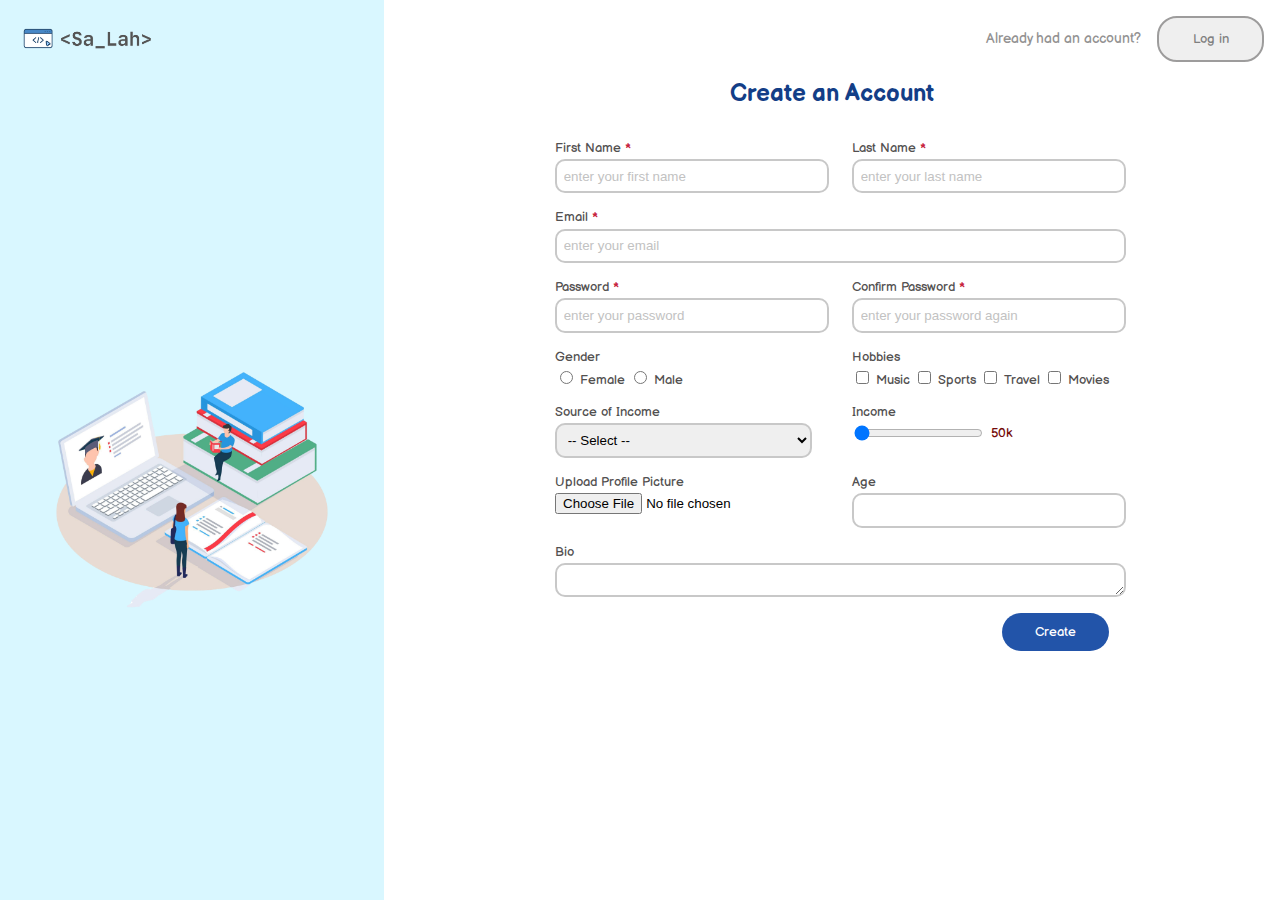
<file: exercise 2/index.html>
<!DOCTYPE html>
<html lang="en">
<head>
    <meta charset="UTF-8">
    <meta name="viewport" content="width=device-width, initial-scale=1.0">
    <title>Form</title>
    <link href="https://fonts.googleapis.com/css2?family=Balsamiq+Sans:ital,wght@0,400;0,700;1,400;1,700&family=Convergence&family=Poppins:ital,wght@0,100;0,200;0,300;0,400;0,500;0,600;0,700;0,800;0,900;1,100;1,200;1,300;1,400;1,500;1,600;1,700;1,800;1,900&family=Sniglet:wght@400;800&family=Sour+Gummy:ital,wght@0,100..900;1,100..900&family=Source+Sans+3:ital,wght@0,200..900;1,200..900&family=Tilt+Neon&family=Ubuntu:ital,wght@0,300;0,400;0,500;0,700;1,300;1,400;1,500;1,700&display=swap" rel="stylesheet">
    <link rel="stylesheet" href="style.css">
</head>
<body>
    <section class="left_side">
            <img class="logo" src="images/Sa_Lah (10 x 5 cm).png" alt="logo">
            <div class="pic_container"><img class="picture" src="images/pic.png" alt="picture"></div>
    </section>
    <section class="right_side">
        <div class="header">
            <p>Already had an account?</p>
            <button class="log_in"><span class="log_font">Log in</span></button>
        </div>
        <div class="title">
            <h1>Create an Account</h1>
        </div>
        <div class="form">
            <form>
                <div class="input">
                    <label for="first_name">First Name <span class="required_star">*</span></label>
                    <input type="text" id="first_name" class="box" required placeholder="enter your first name">
                </div>
                <div class="input">
                    <label for="last_name">Last Name <span class="required_star">*</span></label>
                    <input type="text" id="last_name" class="box" required placeholder="enter your last name">
                </div>
                <div class="input" id="input_email">
                    <label for="email">Email <span class="required_star">*</span></label>
                    <input type="text" id="email" class="box" required placeholder="enter your email">
                </div>
                <div class="input">
                    <label for="password">Password <span class="required_star">*</span></label>
                    <input type="password" id="password" class="box" required placeholder="enter your password">
                </div>
                <div class="input">
                    <label for="c_password">Confirm Password <span class="required_star">*</span></label>
                    <input type="password" id="c_password" class="box" required placeholder="enter your password again">
                </div>
                <div class="input">
                    <label for="gender">Gender</label>
                    <div class="gender">
                        <input type="radio" id="female">
                        <label for="female">Female</label>
    
                        <input type="radio" id="male">
                        <label for="male">Male</label>
                    </div>
                </div>
                <div class="input">
                    <label for="hobby">Hobbies</label>
                    <div class="hobby">
                        <input type="checkbox" id="music">
                        <label for="music">Music</label>
                        <input type="checkbox" id="sport">
                        <label for="sport">Sports</label>
                        <input type="checkbox" id="travel">
                        <label for="travel">Travel</label>
                        <input type="checkbox" id="movie">
                        <label for="movie">Movies</label>
                    </div>
                </div>
                <div class="input">
                    <label for="sourceOfIncome">Source of Income</label>
                    <select name="employed" id="sourceOfIncome">
                        <!-- make it select nth by default when user first enter the form -->
                        <option value="" selected disabled hidden class="info">-- Select --</option>
                        <option value="employed" class="info">Employed</option>
                        <option value="unemployed" class="info">Unemployed</option>
                        <option value="student" class="info">Student</option>
                    </select>
                </div>
                <div class="input">
                    <label for="income">Income</label>
                    <div class="range"><input type="range" id="income" min="0" max="50k" value="0">50k</div>
                </div>
                <div class="input">
                    <label for="pfPic">Upload Profile Picture</label>
                    <input type="file" id="pfPic">
                </div>
                <div class="input">
                    <label for="age">Age</label>
                    <input type="number" id="age" class="box" min="0" max="120">
                </div>
                <div class="input" id="input_bio">
                    <label for="bio">Bio</label>
                    <textarea name="bio" id="bio" class="box"></textarea>
                </div>
                <div class="submit"><button class="create">Create</button></div>
            </form>
        </div>
    </section>
</body>
</html>
</file>
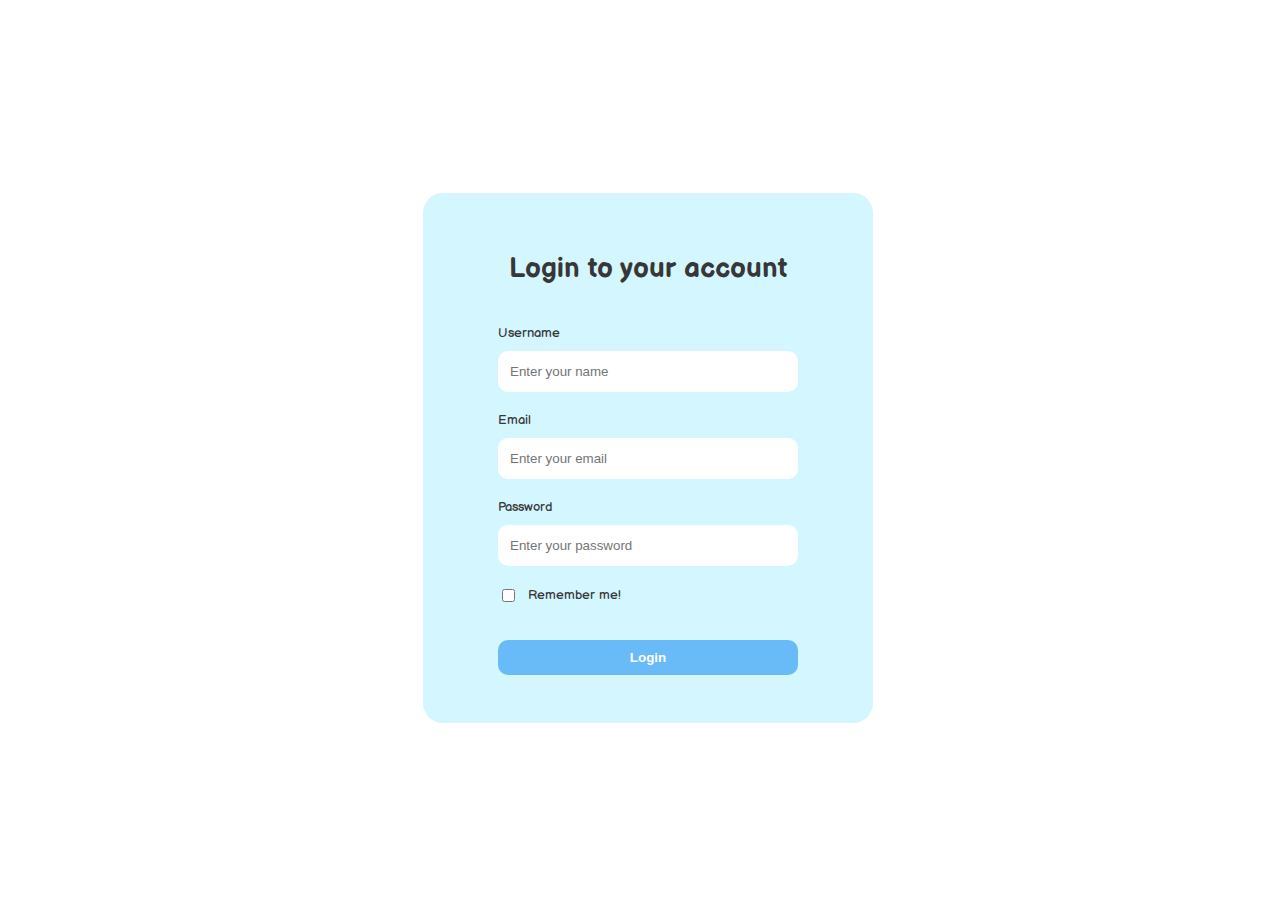
<file: exercise_1/ex_1.html>
<!DOCTYPE html>
<html lang="en">
<head>
    <meta charset="UTF-8">
    <meta name="viewport" content="width=device-width, initial-scale=1.0">
    <link href="https://fonts.googleapis.com/css2?family=Balsamiq+Sans:ital,wght@0,400;0,700;1,400;1,700&family=Convergence&family=Poppins:ital,wght@0,100;0,200;0,300;0,400;0,500;0,600;0,700;0,800;0,900;1,100;1,200;1,300;1,400;1,500;1,600;1,700;1,800;1,900&family=Sniglet:wght@400;800&family=Sour+Gummy:ital,wght@0,100..900;1,100..900&family=Source+Sans+3:ital,wght@0,200..900;1,200..900&family=Tilt+Neon&family=Ubuntu:ital,wght@0,300;0,400;0,500;0,700;1,300;1,400;1,500;1,700&display=swap" rel="stylesheet">
    <title>Document</title>
</head>
<style>
    body, .login_info, .name, form{
        display: flex;
        flex-direction: column;
    }
    body {
        width: 100vw;
        height: 100vh;
        justify-content: center;
        align-items: center;
    }
    h1 {
        font-family: "Balsamiq Sans";
        font-size: 28px;
        color: rgb(56, 55, 55);
        margin: 0px;
        margin-top: 10px;
    }
    label {
        font-family: "Balsamiq Sans";
        color: rgb(56, 55, 55);
        font-size: 13px;
    }
    .login_info {
        background-color: #D4F6FF;
        border-radius: 20px;
        height: 530px;
        width: 450px;
        justify-content: center;
        align-items: center;
        gap: 40px;
    }
    .name {
        gap: 10px;
        width: 300px;
    }
    .input_name {
        height: 35px;
        padding-left: 10px;
        border-radius: 10px;
        border: 2px solid white;
    }
    .input_name:hover {
        border: 2px solid #68bbf6;
        box-shadow: none;
    }
    .input_name:focus {
        outline: none;
        border-color: rgb(7, 7, 164);
    }
    .rememberMe{
        display: flex;
        align-items: center;
        gap: 10px;
    }
    .check:checked {
        accent-color: black;
    }
    .logIn {
        width: 300px;
        height: 35px;
        border-radius: 10px;
        background-color: #68bbf6;
        border-style: none;
        color: white;
        font-weight: bold;
    }
    .log_in {
        margin-top: 15px;
    }
    .logIn:hover {
        background-color: #8acaf8;
        cursor: pointer;
    }
    form {
        gap: 20px;
    }
    
</style>
<body>
    <div class="login_info">
        <h1>Login to your account</h1>
        <form>
            <div class="name">
                <label>Username</label>
                <input type="text" class="input_name" placeholder="Enter your name">
            </div>
            <div class="name">
                <label>Email</label>
                <input type="text" class="input_name" placeholder="Enter your email">
            </div>
            <div class="name">
                <label>Password</label>
                <input type="text" class="input_name" placeholder="Enter your password">
            </div>
            <div class="rememberMe">
                <input type="checkbox" class="check">
                <label>Remember me!</label>
            </div>
            <div class="log_in">
                <input type="button" value="Login" class="logIn">
            </div>
        </form>
    </div>
</body>
</html>
</file>
<file: exercise 2/style.css>
body, html {
    width: 100vw;
    height: 100vh;
    margin: 0px;
    padding: 0px;
    display: flex;
}

/* left side styling */
.left_side {
    display: grid;
    grid-template-columns: 1fr;
    grid-template-rows: 10% 1fr;
    width: 30%;
    height: 100%; 
    margin: 0px;
    padding: 0px;
    background-color: #d4f6ffe3;
}

.logo {
    width: 40%;
    padding-left: 1em;
}

.pic_container {
    display: flex;
    justify-content: center;
    align-items: center;
}

.picture {
    width: 80%;
}


/* right side styling */
.right_side {
    width: 70vw;
    height: 100%;
    display: flex;
    flex-direction: column;
    justify-content: flex-start;
    align-items: center;
}

form {
    display: grid;
    grid-template-columns: repeat(2, 1fr);
    justify-content: center;
    padding: 2em;
    column-gap: 2.5em;
    row-gap: 1em;
}
.header {
    width: 100%;
    display: grid;
    grid-template-columns: auto auto;
    justify-content: flex-end;
    gap: 1em;
    margin-top: 1em;
    margin-right: 2em;
}
h1 {
    margin: 0px;
    margin-top: 0.7em;
    padding: 0px;
    color: #133E87;
    font-size: 1.5em;
}
p {
    font-size: 0.9em;
    color: rgb(147, 146, 146);

}
h1, label, p, .log_font, .info {
    font-family: "Balsamiq Sans";
}
label {
    font-size: 0.8em;
    color: rgb(82, 80, 80);
}
.required_star {
    color: #C7253E;
}
.input {
    display: flex;
    flex-direction: column;
    width: 100%;
    height: 100%;
    gap: 0.2em;
}

/* span email and bio */
#input_email, #input_bio, .submit {
    grid-column: span 2;
}


/*input box */
.box {
    width: 100%;
    height: 1.3em;
}
.box,#sourceOfIncome:hover {
    border: 2px solid gray;
}
.box:focus {
    outline: none;
    border: 2px solid #1F509A;
}
::placeholder {
    color: rgb(194, 194, 194);
}

/* log in button */
.log_in, .create {
    padding: 0.8em;
    width: 8em;
    border-radius: 20px;
    border: 2px solid rgb(157, 156, 156);
}
.log_font, .info{
    color: gray;
}
.box, #sourceOfIncome {
    padding: 0.5em;
    border-radius: 10px;
    border: 2px solid rgb(200, 200, 200);
}
.submit{
    display: flex;
    justify-content: flex-end;
}
.create {
    background-color: #2254a9;
    border-style: none;
    color: white;
    font-family: "Balsamiq Sans";
}
.create:hover {
    background-color: #2254a9ac;
}
.range {
    display: flex;
    align-items: center;
    gap: 0.5em;
    font-family: "Balsamiq Sans";
    font-size: 0.8em;
    color: #750c0a;

}
</file>
